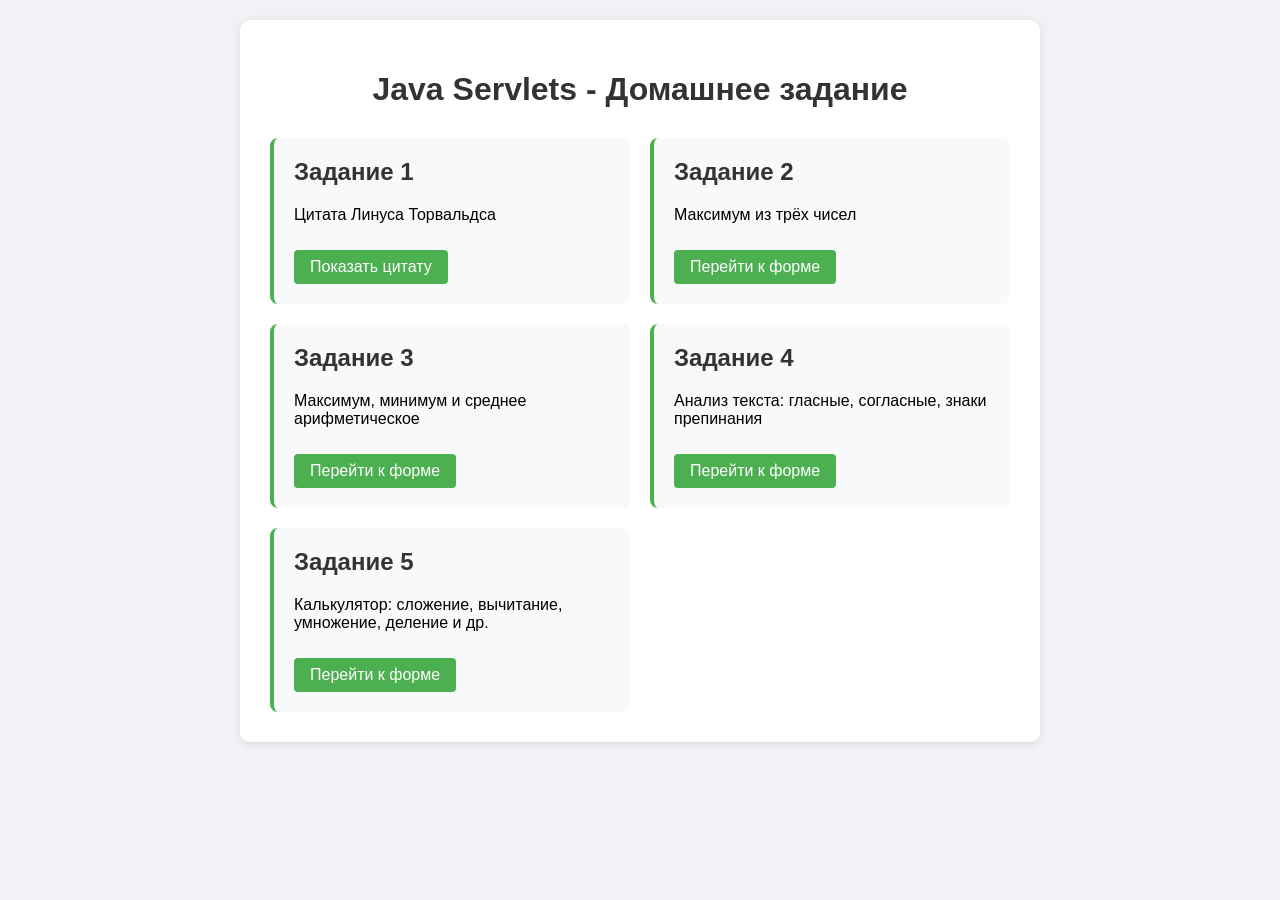
<file: Homework_14_11_25/src/main/webapp/index.html>
<!DOCTYPE html>
<html lang="ru">
<head>
    <meta charset="UTF-8">
    <title>Java Servlets - Домашнее задание</title>
    <style>
        body {
            font-family: Arial, sans-serif;
            max-width: 800px;
            margin: 0 auto;
            padding: 20px;
            background-color: #f0f2f5;
        }
        .container {
            background: white;
            padding: 30px;
            border-radius: 10px;
            box-shadow: 0 2px 10px rgba(0,0,0,0.1);
        }
        h1 {
            color: #333;
            text-align: center;
            margin-bottom: 30px;
        }
        .tasks {
            display: grid;
            grid-template-columns: repeat(auto-fit, minmax(300px, 1fr));
            gap: 20px;
        }
        .task-card {
            padding: 20px;
            border-radius: 8px;
            background-color: #f8f9fa;
            border-left: 4px solid #4CAF50;
            transition: transform 0.2s;
        }
        .task-card:hover {
            transform: translateY(-5px);
            box-shadow: 0 4px 20px rgba(0,0,0,0.1);
        }
        .task-title {
            color: #333;
            margin-top: 0;
        }
        .btn {
            display: inline-block;
            padding: 8px 16px;
            background-color: #4CAF50;
            color: white;
            text-decoration: none;
            border-radius: 4px;
            margin-top: 10px;
        }
        .btn:hover {
            background-color: #45a049;
        }
    </style>
</head>
<body>
<div class="container">
    <h1>Java Servlets - Домашнее задание</h1>

    <div class="tasks">
        <div class="task-card">
            <h2 class="task-title">Задание 1</h2>
            <p>Цитата Линуса Торвальдса</p>
            <a href="quote" class="btn">Показать цитату</a>
        </div>

        <div class="task-card">
            <h2 class="task-title">Задание 2</h2>
            <p>Максимум из трёх чисел</p>
            <a href="forms/max-form.html" class="btn">Перейти к форме</a>
        </div>

        <div class="task-card">
            <h2 class="task-title">Задание 3</h2>
            <p>Максимум, минимум и среднее арифметическое</p>
            <a href="forms/stats-form.html" class="btn">Перейти к форме</a>
        </div>

        <div class="task-card">
            <h2 class="task-title">Задание 4</h2>
            <p>Анализ текста: гласные, согласные, знаки препинания</p>
            <a href="forms/text-form.html" class="btn">Перейти к форме</a>
        </div>

        <div class="task-card">
            <h2 class="task-title">Задание 5</h2>
            <p>Калькулятор: сложение, вычитание, умножение, деление и др.</p>
            <a href="forms/calc-form.html" class="btn">Перейти к форме</a>
        </div>
    </div>
</div>
</body>
</html>
</file>
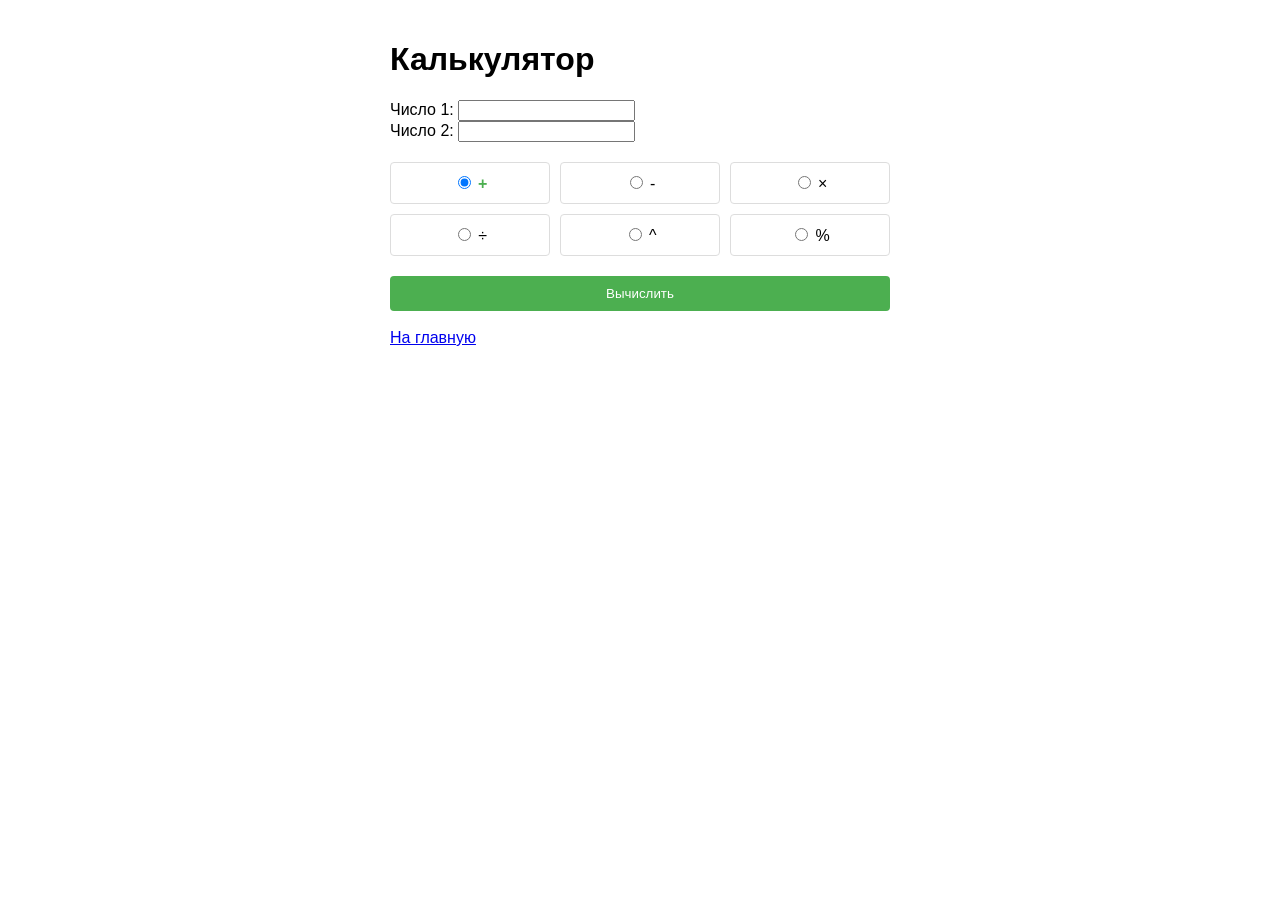
<file: Homework_14_11_25/src/main/webapp/forms/calc-form.html>
<!DOCTYPE html>
<html lang="ru">
<head>
  <meta charset="UTF-8">
  <title>Калькулятор</title>
  <style>
    body {
        font-family: Arial, sans-serif;
        max-width: 500px;
        margin: 0 auto;
        padding: 20px;
    }
    .operations {
        display: grid;
        grid-template-columns: repeat(3, 1fr);
        gap: 10px;
        margin: 20px 0;
    }
    .operations label {
        display: block;
        padding: 10px;
        border: 1px solid #ddd;
        border-radius: 4px;
        text-align: center;
        cursor: pointer;
    }
    .operations input:checked + span {
        font-weight: bold;
        color: #4CAF50;
    }
    .btn {
        padding: 10px 20px;
        background-color: #4CAF50;
        color: white;
        border: none;
        border-radius: 4px;
        cursor: pointer;
        width: 100%;
    }
  </style>
</head>
<body>
<h1>Калькулятор</h1>
<form action="../calculator" method="post">
  <div>
    <label>Число 1: <input type="text" name="num1" required></label>
  </div>
  <div>
    <label>Число 2: <input type="text" name="num2" required></label>
  </div>

  <div class="operations">
    <label><input type="radio" name="operation" value="add" checked> <span>+</span></label>
    <label><input type="radio" name="operation" value="subtract"> <span>-</span></label>
    <label><input type="radio" name="operation" value="multiply"> <span>×</span></label>
    <label><input type="radio" name="operation" value="divide"> <span>÷</span></label>
    <label><input type="radio" name="operation" value="power"> <span>^</span></label>
    <label><input type="radio" name="operation" value="remainder"> <span>%</span></label>
  </div>

  <button type="submit" class="btn">Вычислить</button>
</form>

<br>
<a href="/">На главную</a>
</body>
</html>
</file>
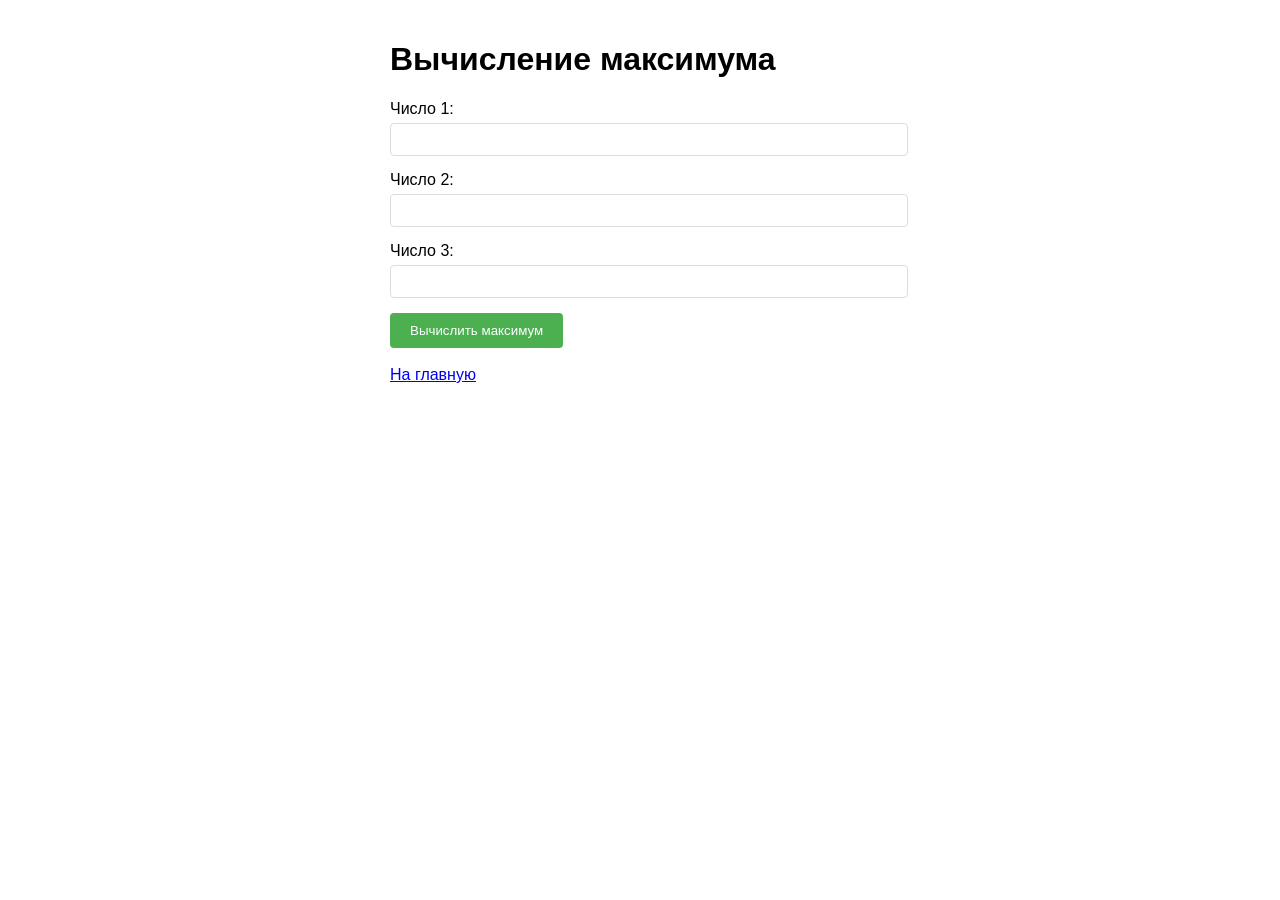
<file: Homework_14_11_25/src/main/webapp/forms/max-form.html>
<!DOCTYPE html>
<html lang="ru">
<head>
    <meta charset="UTF-8">
    <title>Максимум из трёх чисел</title>
    <style>
        body {
            font-family: Arial, sans-serif;
            max-width: 500px;
            margin: 0 auto;
            padding: 20px;
        }
        .form-group {
            margin-bottom: 15px;
        }
        label {
            display: block;
            margin-bottom: 5px;
        }
        input[type="text"] {
            width: 100%;
            padding: 8px;
            border: 1px solid #ddd;
            border-radius: 4px;
        }
        .btn {
            padding: 10px 20px;
            background-color: #4CAF50;
            color: white;
            border: none;
            border-radius: 4px;
            cursor: pointer;
        }
        .btn:hover {
            background-color: #45a049;
        }
    </style>
</head>
<body>
<h1>Вычисление максимума</h1>
<form action="../max" method="post">
    <div class="form-group">
        <label for="num1">Число 1:</label>
        <input type="text" id="num1" name="num1" required>
    </div>

    <div class="form-group">
        <label for="num2">Число 2:</label>
        <input type="text" id="num2" name="num2" required>
    </div>

    <div class="form-group">
        <label for="num3">Число 3:</label>
        <input type="text" id="num3" name="num3" required>
    </div>

    <button type="submit" class="btn">Вычислить максимум</button>
</form>

<br>
<a href="/">На главную</a>
</body>
</html>
</file>
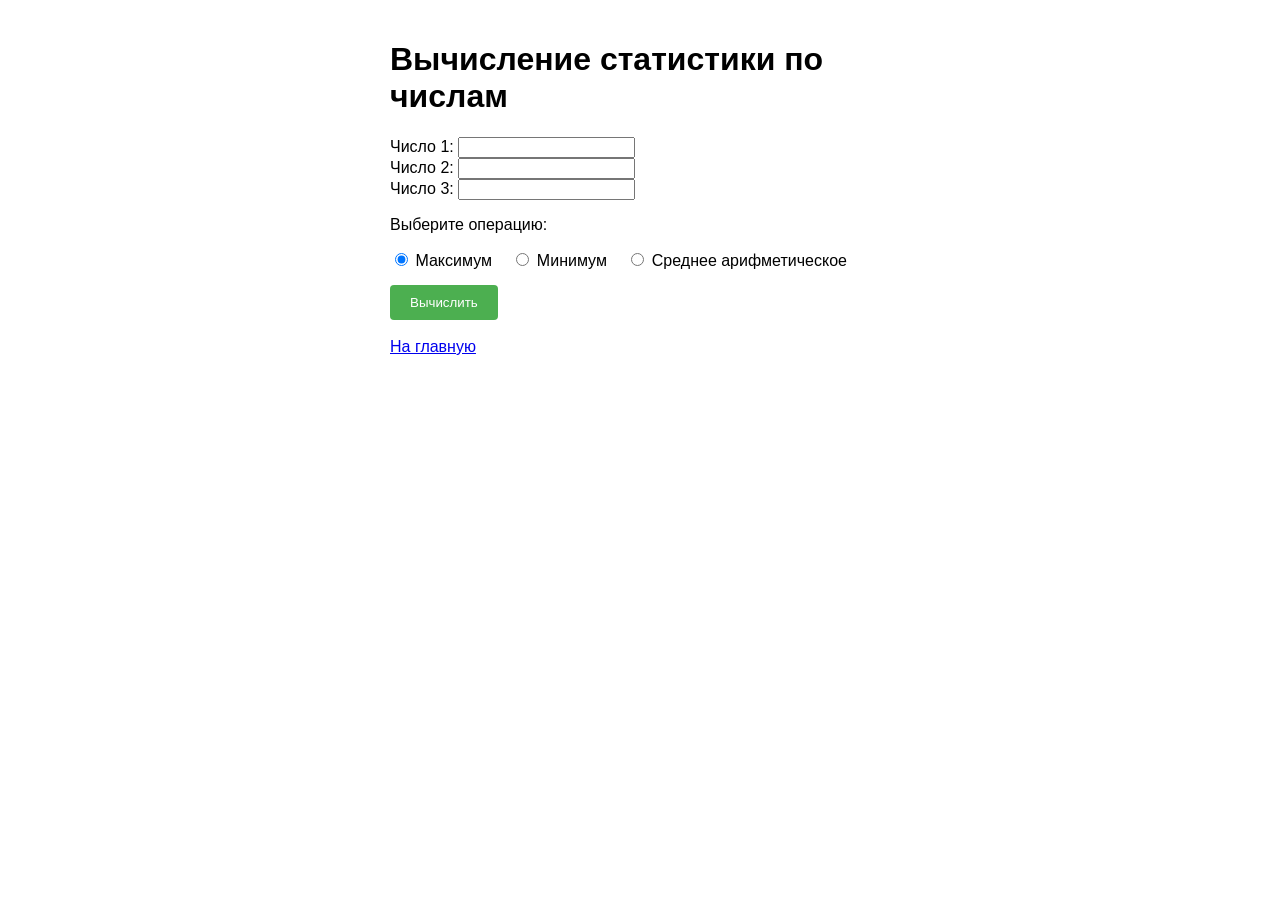
<file: Homework_14_11_25/src/main/webapp/forms/stats-form.html>
<!DOCTYPE html>
<html lang="ru">
<head>
    <meta charset="UTF-8">
    <title>Статистика по числам</title>
    <style>
        body {
            font-family: Arial, sans-serif;
            max-width: 500px;
            margin: 0 auto;
            padding: 20px;
        }
        .radio-group {
            margin: 15px 0;
        }
        .radio-group label {
            margin-right: 15px;
        }
        .btn {
            padding: 10px 20px;
            background-color: #4CAF50;
            color: white;
            border: none;
            border-radius: 4px;
            cursor: pointer;
        }
    </style>
</head>
<body>
<h1>Вычисление статистики по числам</h1>
<form action="../stats" method="post">
    <div>
        <label>Число 1: <input type="text" name="num1" required></label>
    </div>
    <div>
        <label>Число 2: <input type="text" name="num2" required></label>
    </div>
    <div>
        <label>Число 3: <input type="text" name="num3" required></label>
    </div>

    <div class="radio-group">
        <p>Выберите операцию:</p>
        <label><input type="radio" name="operation" value="max" checked> Максимум</label>
        <label><input type="radio" name="operation" value="min"> Минимум</label>
        <label><input type="radio" name="operation" value="avg"> Среднее арифметическое</label>
    </div>

    <button type="submit" class="btn">Вычислить</button>
</form>

<br>
<a href="/">На главную</a>
</body>
</html>
</file>
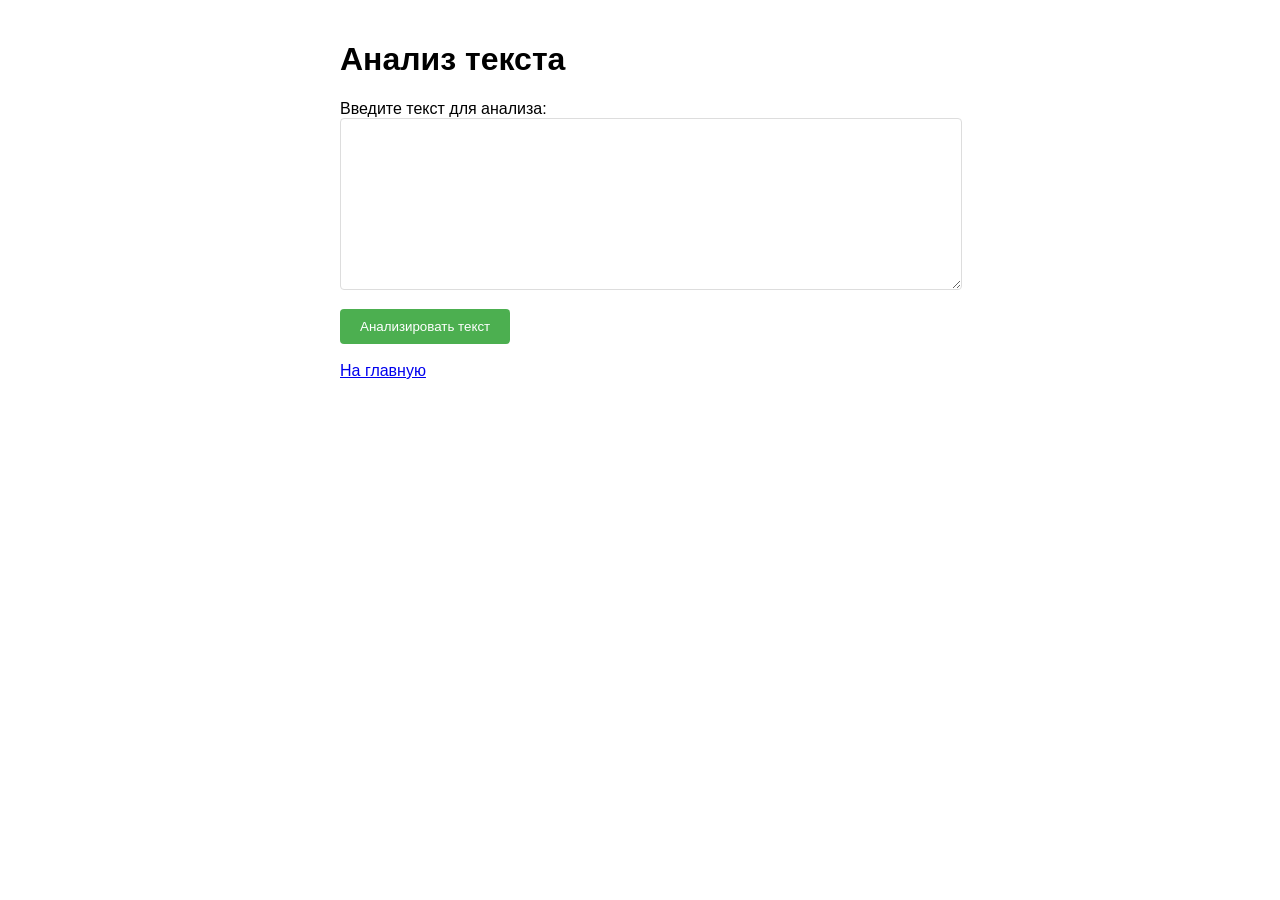
<file: Homework_14_11_25/src/main/webapp/forms/text-form.html>
<!DOCTYPE html>
<html lang="ru">
<head>
  <meta charset="UTF-8">
  <title>Анализ текста</title>
  <style>
    body {
        font-family: Arial, sans-serif;
        max-width: 600px;
        margin: 0 auto;
        padding: 20px;
    }
    textarea {
        width: 100%;
        height: 150px;
        padding: 10px;
        margin-bottom: 15px;
        border: 1px solid #ddd;
        border-radius: 4px;
        resize: vertical;
    }
    .btn {
        padding: 10px 20px;
        background-color: #4CAF50;
        color: white;
        border: none;
        border-radius: 4px;
        cursor: pointer;
    }
  </style>
</head>
<body>
<h1>Анализ текста</h1>
<form action="../text-analysis" method="post">
  <div>
    <label for="text">Введите текст для анализа:</label>
    <textarea id="text" name="text" required></textarea>
  </div>

  <button type="submit" class="btn">Анализировать текст</button>
</form>

<br>
<a href="/">На главную</a>
</body>
</html>
</file>
